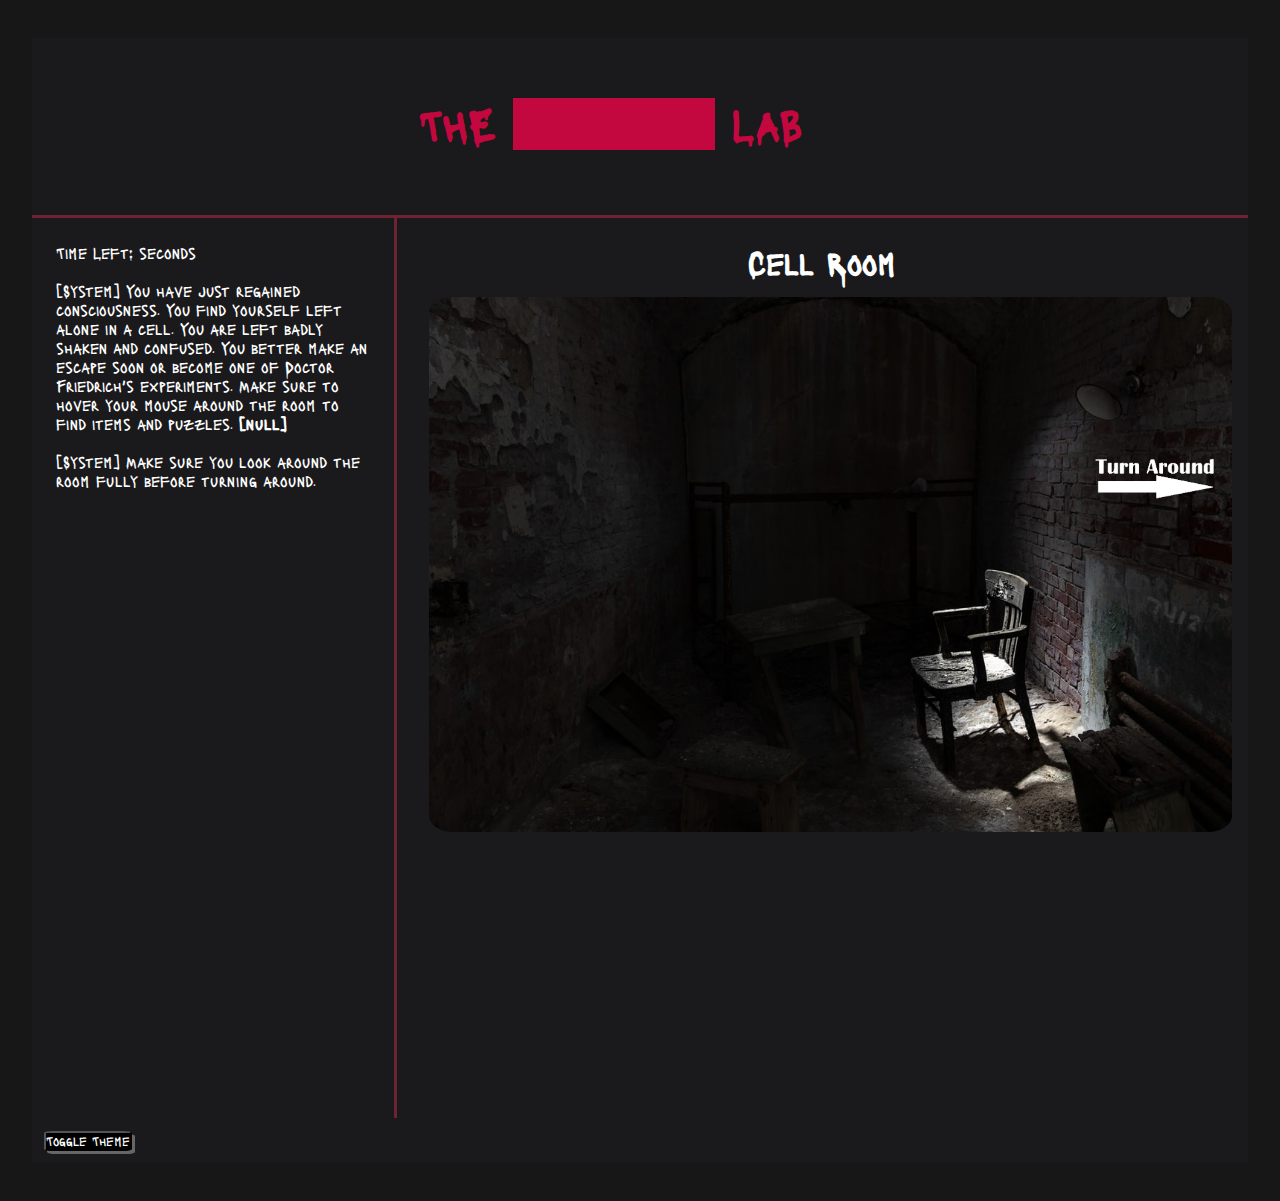
<file: Cell.html>
<!DOCTYPE html>
<html>

<head>
  <title>Redacted Lab - Cells</title>
  <link rel="stylesheet" href="css/style.css" type="text/css" />
  <link rel="stylesheet" href="css/room.css" type="text/css" />
  <link rel="stylesheet" href="css/cell.css" type="text/css" />
  <script src="js/cell.js"></script>
  <script src="js/global.js"></script>


</head>

<body onload="onLoad(); arrowClick();">
  <div id="wrapper">
    <div id="head">
        <h1 class="content" id="gameName">THE <span id="redactID" class="redact">REDACTED</span> LAB</h1>
    </div>

    <div class="row">
      <div id="col-left">
        <p>Time Left: <span id="timer"></span> seconds</p><br />
        <div id="gameText">
        </div>
      </div>

      <div id="col-right">
        <h2 id="roomName">Cell Room</h2>
        <div id="imageDiv">
        <button id="drawerButton" title="drawer" onclick="safeCode();"></button>
        <button id="arrowButton" title="Turn Around" onclick="arrowClick();"></button>
        <button id="lockPickButton" title="Lock Pick" onclick="LockPickClick();"></button>
        <button id="cellGateButton" title="Locked Cell Gate">  </button>
        <button id="gateLockButton" title="Cell Gate Lock" ondragover='onDragOver(event);' ondrop='onDrop(event);'></button>
        <button id="lockedDoorButton" title="Locked Door" onclick ="doorContrClick();"></button>
        <button id="doorControButtonTri" title="Triangle" onclick ="combinationDoorUnlock('Triangle');"></button>
        <button id="doorControButtonSqu" title="Square" onclick ="combinationDoorUnlock('Square');"></button>
        <button id="doorControButtonCir" title="Circle" onclick ="combinationDoorUnlock('Circle');"></button>
        <button id="doorControButtonX" title="Cross" onclick ="combinationDoorUnlock('Cross');"></button>
        <button id="lockPickInv" title="Lock pick" draggable="true" ondragstart='onDragStart(event);'>  </button>
        <button id="openDoorButton" title="Escape Cells Room" onclick ="doorOpenClick();"></button>
        <button id="codeDisplay" title="7412" onclick="codeClick();"></button>


        <!-- The Modal for Extra Note-->
        <button id="noteModal"title = "Dr Friedlich's victims diary" onclick = "expand()"></button>
        <div id="myModal" class="modal">
          <span class="close" onclick = "closeNote()">&times;</span>
          <img id="expandedNote">
          <div id="caption"></div>
        </div>

        <img id="background" src="images/Cell/CellRoomNum.png" alt="CellNum" width="100%" />
        </div>
      </div>

    </div>
    <div id="footer">
      <button id="colourMode" onclick="toggleColours();">Toggle Theme</button>
    </div>
  </div>
</body>

</html>
</file>
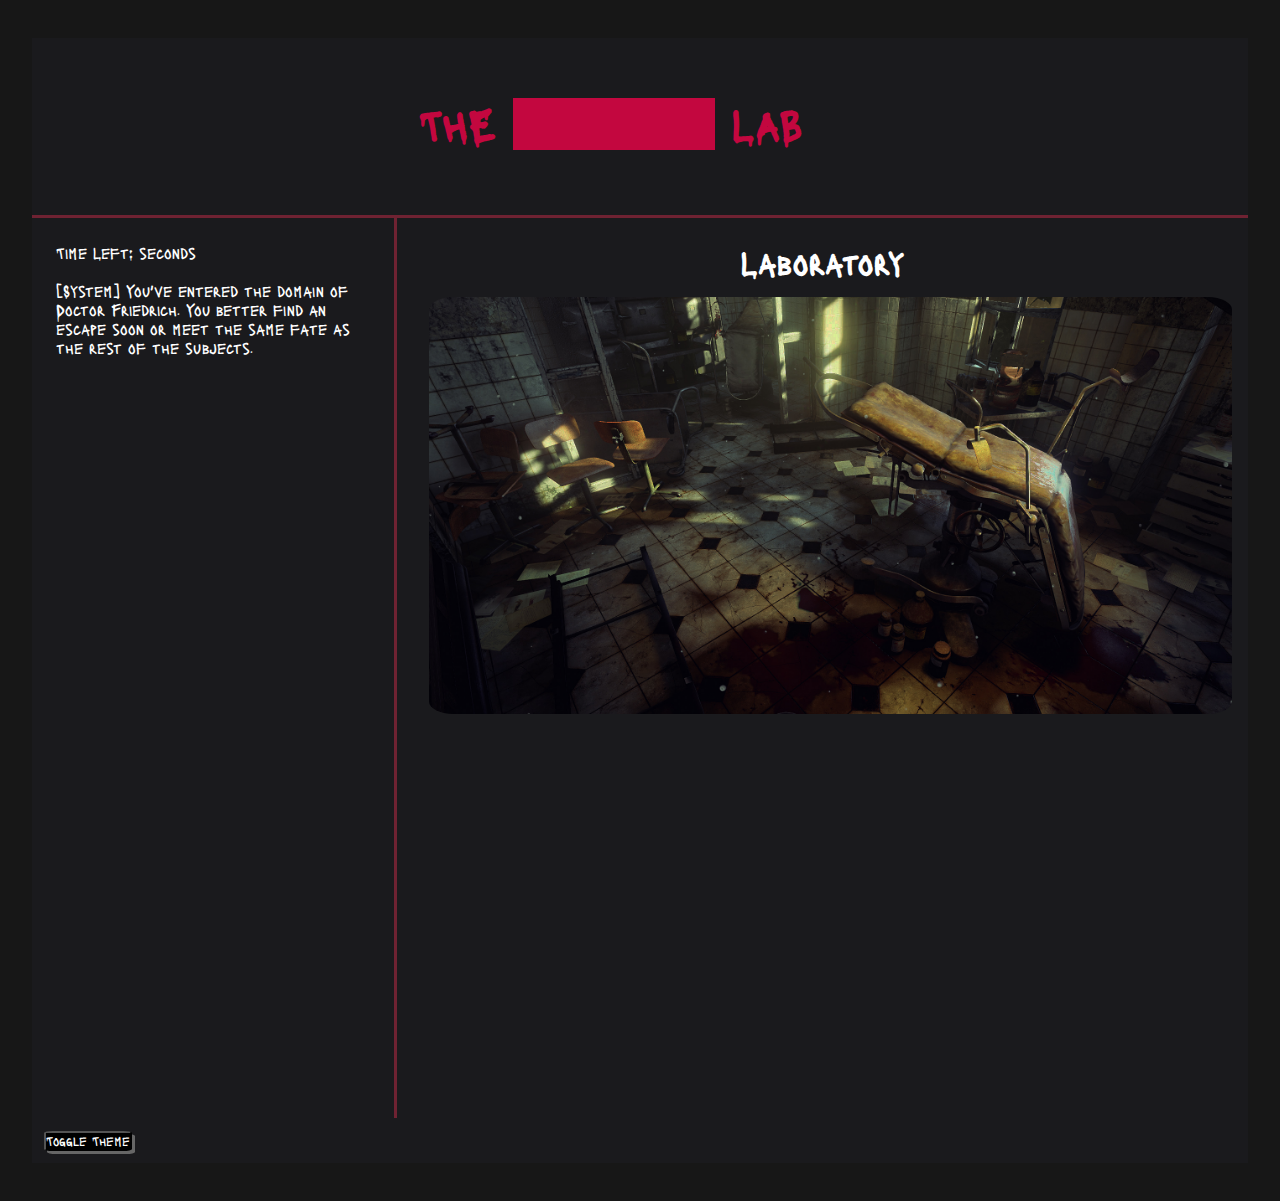
<file: laboratory.html>
<!DOCTYPE html>
<html>

<head>
  <title>Redacted Lab - Laboratory</title>
  <link rel="stylesheet" href="css/style.css" type="text/css" />
  <link rel="stylesheet" href="css/room.css" type="text/css" />
  <link rel="stylesheet" href="css/lab.css" type="text/css" />
  <script src="js/laboratory.js"></script>
  <script src="js/global.js"></script>
  <script src="js/start.js"></script>

</head>

<body>
  <div id="wrapper">
    <div id="head">
        <h1 class="content" id="gameName">THE <span id="redactID" class="redact">REDACTED</span> LAB</h1>
    </div>

    <div class="row">
      <div id="col-left">
        <p>Time Left: <span id="timer"></span> seconds</p><br />
        <p>[System] You've entered the domain of Doctor Friedrich. You better find an escape soon or meet the same fate as the rest of the subjects.</p><br/>
    </div>

      <div id="col-right">
        <h2 id="roomName">Laboratory</h2>
        <div id="imageDiv">
          <button id="drawerButton" title="drawer" onclick="drawerClick();"></button>
          <button id="noteButton" title="notes" onclick="noteClick();"></button>
          <button id="compartmentButton" title="compartment1" onclick="compartmentClick();"></button>
          <button id="compartment2Button" title="compartment2" onclick="compartment2Click();"></button>
          <button id="backButton" title="BackToDrawers" onclick="backClick();"></button>
          <button id="forwardButton" title="ForwardToLab" onclick="forwardClick();"></button>
          <button id="noteBackButton" title="backToNotes" onclick="noteBackClick();"></button>
          <button id="bookshelfButton" title="ToBookshelf" onclick="bookshelfClick();"></button>
          <button id="openshelfButton" title="ToHallwayDoor" onclick="openshelfClick();"></button>
          <button id="cellDoorButton" title="ToHallway" onclick="doorUnlockClick();"></button>

          <!-- The Modal for Extra Note-->
          <button id="noteModal" title="Note" onclick="expand()"></button>
          <div id="myModal" class="modal">
            <span class="close" onclick="closeNote()">&times;</span>
            <img id="expandedNote">
            <div id="caption"></div>
          </div>

          <img id="background" src="images/Lab/lab1.jpg" alt="Laboratory" />
        </div>
      </div>

    </div>
    <div id="footer">
      <button id="colourMode" onclick="toggleColours();">Toggle Theme</button>
    </div>
  </div>
</body>

</html>
</file>
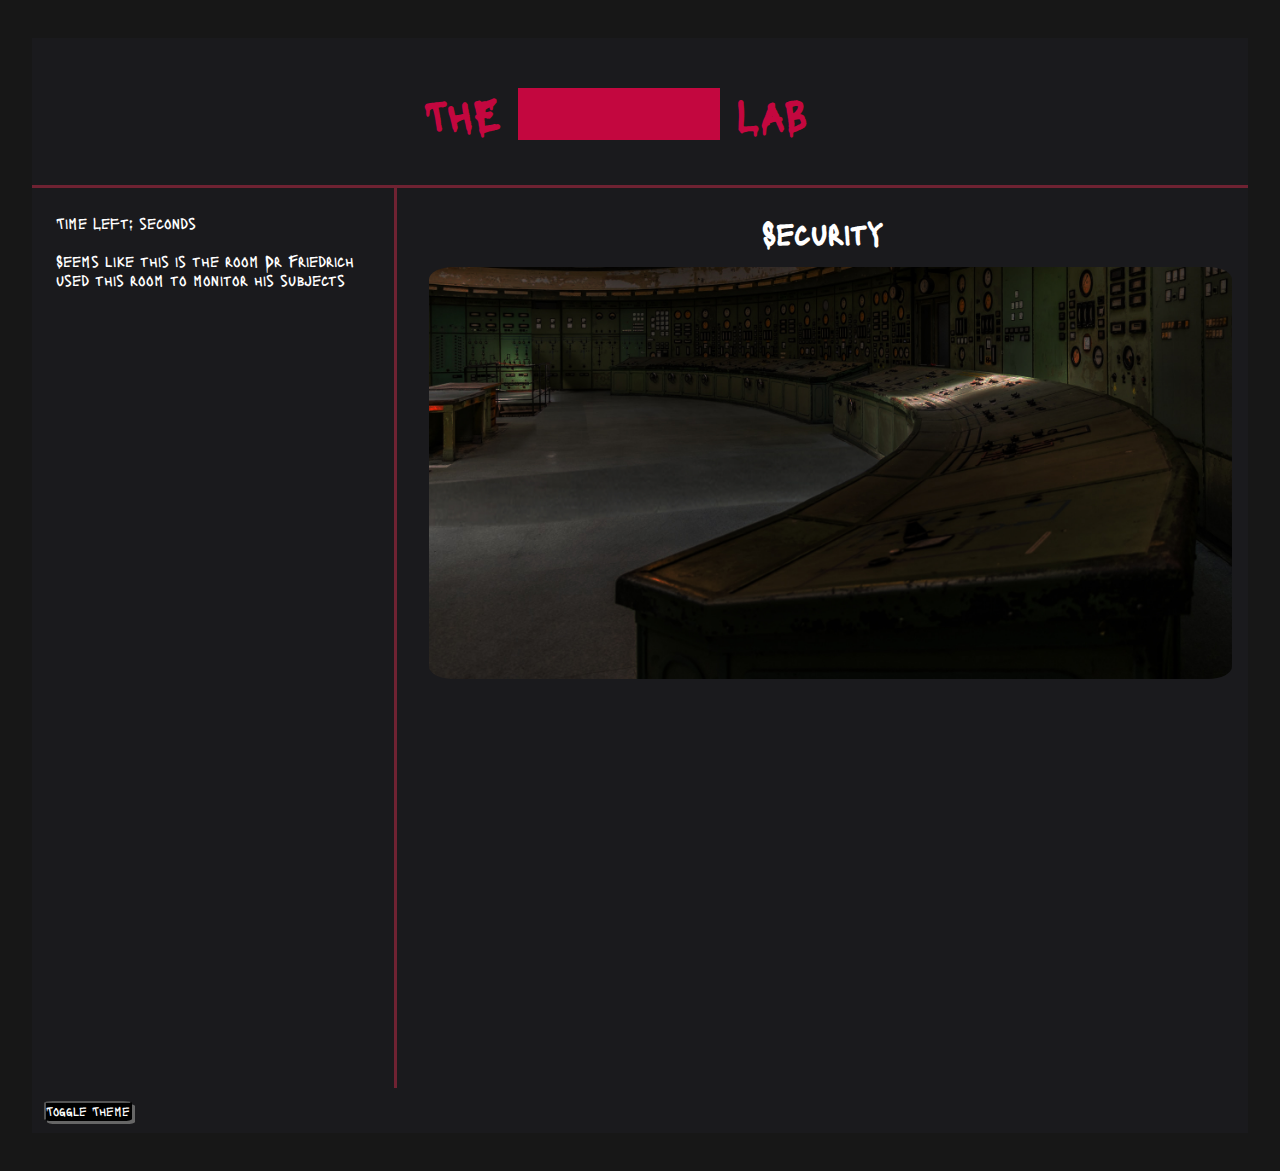
<file: security.html>
<!DOCTYPE html>
<html>

<head>
  <title>Security</title>

  <link rel="stylesheet" href="css/style.css" type="text/css" />
  <link rel="stylesheet" href="css/room.css" type="text/css" />
  <link rel="stylesheet" href="css/security.css" type="text/css" />

  <script src="js/security.js"></script>
  <script src="js/global.js"></script>

</head>

<body>
  <div id="wrapper">
    <div id="head">
      <h1 class="content" id="gameName">THE <span id="redactID" class="redact">REDACTED</span> LAB</h1>
    </div>
    <div class="row">

      <div id="col-left">
        <p>Time Left: <span id="timer"></span> seconds</p><br />
        <div id="gameText">
          <p> Seems like this is the room Dr Friedrich used this room to monitor his subjects </p>
        </div>

      </div>


      <div id="col-right">

        <h2 id="roomName">Security</h2>

        <div id="imageDiv">
          <div id="wiresImage" onmousemove="moveTorch(event)">

            <button id="backButton" title="Back" onclick="backToSecurity();">Back</button>
            <button id="wiresbutton" title="Electrical Wires" onclick="expandWires();"></button>
            <button id="doorbutton" title="Exit Door" onclick="exit();"></button>
            <button id="firstbutton" title="Press Button 1" onclick="unlock(1);"></button>
            <button id="secondbutton" title="Press Button 2" onclick="unlock(2);"></button>
            <button id="thirdbutton" title="Press Button 3" onclick="unlock(3);"></button>
            <button id="noteModal" title="Note" onclick="expand()"></button>
            <button id="melModalButton" title="Note" onclick="expandMel()"></button>


            <img id="roomImg" src="images/Security/ControlRoom (WIP).jpg" alt="ControlRoom" usemap="#wires">
            <!-- Wires room -->
            <button id="leftWire" class="booton" title="Loose Wire" onclick="wiresClick();"></button>

            <input id="passcodeLock" title="3 digit password lock" type="text" onkeyup="passwordEntered();">

            <div id="light"></div>
          </div>

          <!-- The Modal for Extra Note-->
          <div id="myModal" class="modal">
            <span class="noteClose" onclick="closeNote()">&times;</span>
            <img id="expandedNote" alt="Bloody note with 1,3,2">
            <div id="caption"></div>
          </div>

          <!-- The Modal for Mel's Note-->
          <div id="melModal" class="modal">
            <span class="melClose" onclick="closeMel()">&times;</span>
            <img id="expandedMel" alt="Letter to MEL, MEL was mentioned many times">
            <div id="melCaption"></div>
          </div>

        </div>

      </div>
    </div>
    <div id="footer">
      <button id="colourMode" onclick="toggleColours();buttonBorder();">Toggle Theme</button>
    </div>
  </div>

  </div>
  </div>

</body>

</html>
</file>
<file: css/style.css>
@import url('https://fonts.googleapis.com/css2?family=Lacquer&display=swap');

*{
  font-family: 'Lacquer', cursive;
}

.content {
  overflow: hidden;
  text-align: center;
  vertical-align: middle;
  font-size: 1.8em;
  -moz-user-select: -moz-none;
  -khtml-user-select: none;
  -webkit-user-select: none;
  -o-user-select: none;
}

.redact {
  background-color: #C3073F;
  min-width: 50%;
  -webkit-transition: background-color 500ms ease-out;
  -moz-transition: background-color 500ms ease-out;
  -o-transition: background-color 500ms ease-out;
  transition: background-color 500ms ease-out;
}

.content:hover .redact {
  background-color: rgba(0,0,0,0);
}

.content-black {
  overflow: hidden;
  text-align: center;
  vertical-align: middle;
  font-size: 1.8em;
  -moz-user-select: -moz-none;
  -khtml-user-select: none;
  -webkit-user-select: none;
  -o-user-select: none;
}

.redact-black {
  background-color: black;
  min-width: 50%;
  -webkit-transition: background-color 500ms ease-out;
  -moz-transition: background-color 500ms ease-out;
  -o-transition: background-color 500ms ease-out;
  transition: background-color 500ms ease-out;
}

.content-black:hover .redact-black {
  background-color: rgba(0,0,0,0);
}

.player {
  font-weight: bold;
}
</file>
<file: css/room.css>
@import url('https://fonts.googleapis.com/css2?family=Lacquer&display=swap');

*{
  font-family: 'Lacquer', cursive;
}

#gameName {
  overflow: hidden;
  text-align: center;
  vertical-align: middle;
  -moz-user-select: -moz-none;
  -khtml-user-select: none;
  -webkit-user-select: none;
  -o-user-select: none;
}

#redact {
  background-color: #C3073F;
  min-width: 50%;
  -webkit-transition: background-color 500ms ease-out;
  -moz-transition: background-color 500ms ease-out;
  -o-transition: background-color 500ms ease-out;
  transition: background-color 500ms ease-out;
}

#gameName:hover #redact {
  background-color: rgba(0,0,0,0);
}


* {
  box-sizing: border-box;
  margin: 0px;
  padding: 0px;
}

#wrapper {
  width: 95%;
  /* This sets the wrapper to take 95% of the browser window width */
  margin: 3% auto;
  /* the ‘auto’ part positions the #wrapper in the middle of the browser window */
  overflow: auto;
  background-color: #1A1A1D;
}

.dark-mode  {
  width: 95%;
  /* This sets the wrapper to take 95% of the browser window width */
  margin: 3% auto;
  /* the ‘auto’ part positions the #wrapper in the middle of the browser window */
  overflow: auto;
  background-color: white;
  border-radius: 2%;
}

body {
  font-family: verdana, sans-serif;
  background-color: #171717;
}

.row {
  display: flex;
}

#col-left {
  width: 30%;
  float: left;
  padding: 2%;
  color: white;
  border-right: 3px solid #6f2232;
  overflow: auto;
  height:100vh;
}

#col-right img {
  width: 100%;
  margin-left: 1%;
  border-radius: 3%;
}

#col-right {
  width: 70%;
  float: left;
  padding: 2%;
  text-align: center;
}

a {
  clear: both;
}

#imageDiv {
  position: relative;
}

#head {
  height: 7.5em;
  font-size: 1.5em;
  text-align: left;
  padding: 2.5em 2.5em 0em 0em;
  text-align: center;
  background-repeat: no-repeat;
  color: #C3073F;
  border-bottom: 3px solid #6f2232;
}

#roomName {
  color: white;
  padding-bottom: 2%;
  text-align: center;
  font-size: 2em;
}

#roomName-light {
  color: black;
  padding-bottom: 2%;
  text-align: center;
  font-size: 2em;
}

#img {
  display: block;
    border-radius: 8%;
}

@media only screen and (max-width: 768px) {
  #col-left {
    width: 100%;
    font-size: 12px;
  }

  #col-right {
    width: 100%;
    font-size: 12px;
  }
}

#colourMode{
    margin: 1%;
    position: relative;
    border-radius: 10%;
    cursor: pointer;
    text-align: center;
    text-decoration: none;
    background-color: black;
    color: white;
    box-shadow: 3px 3px #666;

}

#colourMode:active {
  background-color: black;
  color: white;
  box-shadow: 3px 3px #666;
  transform: translateY(4px);
}
</file>
<file: css/cell.css>
#drawerButton {
  border: none;
  display: block;
  width: 12%;
  top: 70%;
  right: 68%;
  height: 17%;
  position: absolute;
  cursor: pointer;
  background: none;
}

#arrowButton {
  border: none;
  display: block;
  width: 15%;
  top: 30%;
  right: 1%;
  height: 12%;
  position: absolute;
  cursor: pointer;
  background:url('../images/Cell/turnAroundMsg.png') no-repeat;
  background-size:100%;
}

#cellGateButton {
  border: none;
  position: absolute;
  width: 70%;
  top: 0%;
  right: -2%;
  height: 99%;
  background: url('../images/Cell/Cell-bars.png') no-repeat;
  background-size: 100%;
  display: none;
}

#codeDisplay {
  border: none;
  display: block;
  width: 10%;
  top: 53%;
  right: 1%;
  height: 12%;
  position: absolute;
  cursor: pointer;
  background: none;
}

#lockedDoorButton {
  border: none;
  cursor: pointer;
  position: absolute;
  width: 12%;
  top: 32%;
  right: 24%;
  height: 35%;
  background: none;
  display: none;
}

#openDoorButton {
  border: none;
  cursor: pointer;
  position: absolute;
  width: 12%;
  top: 32%;
  right: 24%;
  height: 35%;
  background: none;
  display: none;
}

#doorControButtonTri {
  border: none;
  cursor: pointer;
  position: absolute;
  width: 5%;
  top: 34%;
  right: 36.9%;
  height: 7%;
  background: url('../images/Cell/triButtonImg.png') no-repeat;
  background-size: 100%;
  display: none;
}

#gateLockButton{
  border: 1px solid black;
  position: absolute;
  cursor: pointer;
  width: 6.1%;
  top: 60%;
  right: 45%;
  height: 8%;
  background:none;
  background-size: 100%;
  display: none;
}


#doorControButtonCir {
  border: none;
  cursor: pointer;
  position: absolute;
  width: 5%;
  top: 42%;
  right: 36.8%;
  height: 7%;
  background: url('../images/Cell/cirButtonImg.png') no-repeat;
  background-size: 100%;
  display: none;
}

#doorControButtonSqu {
  border: none;
  cursor: pointer;
  position: absolute;
  width: 5%;
  top: 50%;
  right: 36.6%;
  height: 7%;
  background: url('../images/Cell/squButtonImg.png') no-repeat;
  background-size: 100%;
  display: none;
}

#doorControButtonX {
  border: none;
  cursor: pointer;
  position: absolute;
  width: 5%;
  top: 58%;
  right: 36.4%;
  height: 7%;
  background: url('../images/Cell/xButtonImg.png') no-repeat;
  background-size: 100%;
  display: none;
}

#lockPickButton {
  border: none;
  display: block;
  width: 6%;
  top: 67%;
  right: 32%;
  height: 5%;
  position: absolute;
  cursor: pointer;
  background: url('../images/Cell/lockPickimg.png') no-repeat;
  background-size: 100%;

}

#noteModal {
  border: 2px solid red;
  display: none;
  width: 8%;
  height: 15%;
  top: 83%;
  right: 90%;
  cursor: pointer;
  position: absolute;
  background:url('../images/Cell/victimsDiary.png') no-repeat;
  background-size:100%;
}

#lockPickInv {
  border: 2px solid red;
  display: none;
  width: 8%;
  height: 5%;
  top: 93%;
  right: 81%;
  cursor: pointer;
  position: absolute;
  background:url('../images/Cell/lockPickimg.png') no-repeat;
  background-color: silver;
  background-size:100%;
}


/* The expanded note */
.modal {
  display: none; /* Hidden by default */
  position: fixed; /* Stay in place */
  z-index: 1; /* Sit on top */
  padding-top: 100px; /* Location of the box */
  left: 0;
  top: 0;
  width: 100%; /* Full width */
  height: 100%; /* Full height */
  overflow: auto; /* Enable scroll if needed */
  background-color: rgb(0,0,0); /* Fallback color */
  background-color: rgba(0,0,0,0.9); /* Black w/ opacity */
}

/* Caption of Modal Image */
#caption {
  margin: auto;
  display: block;
  width: 80%;
  max-width: 700px;
  text-align: center;
  color: #ccc;
  padding: 10px 0;
  height: 150px;
}

#expandedNote{
  margin: 50px, 50px, 50px, 50px
  display: block;
  width: 80%;
  justify-content: center;
  max-width: 700px;
}

/* The Close Button */
.close {
  position: absolute;
  top: 15px;
  right: 35px;
  color: #f1f1f1;
  font-size: 40px;
  font-weight: bold;
  transition: 0.3s;
}

.close:hover,
.close:focus {
  color: #bbb;
  text-decoration: none;
  cursor: pointer;
}
</file>
<file: css/lab.css>
/** Buttons **/

#drawerButton {
  border: none;
  display: block;
  width: 12%;
  top: 30%;
  right: -1%;
  height: 35%;
  position: absolute;
  cursor: pointer;
  background: none;
}

#noteButton {
  border: none;
  display: none;
  width: 12%;
  top: 60%;
  right: 70%;
  height: 21%;
  position: absolute;
  cursor: pointer;
  background: none;
}

#compartmentButton {
  border: none;
  display: none;
  width: 12%;
  top: 45%;
  right: 57%;
  height: 21%;
  position: absolute;
  cursor: pointer;
  background: none;
}

#compartment2Button {
  border: none;
  display: none;
  width: 30%;
  top: 72%;
  right: 14%;
  height: 28%;
  position: absolute;
  cursor: pointer;
  background: none;
}

#noteModal {
  border: none;
  display: none;
  width: 15%;
  height: 33%;
  top: 40%;
  right: 45%;
  position: absolute;
  cursor: pointer;
  background: none;
}

#backButton {
  border: none;
  display: none;
  width: 20%;
  top: 0%;
  right: -1%;
  height: 100%;
  position: absolute;
  cursor: pointer;
  background: none;
}

#forwardButton {
  border: none;
  display: none;
  width: 20%;
  top: 0%;
  right: 79%;
  height: 100%;
  position: absolute;
  cursor: pointer;
  background: none;
}

#noteBackButton {
  border: none;
  display: none;
  width: 10%;
  top: 82%;
  right: 63%;
  height: 15%;
  position: absolute;
  cursor: pointer;
  background: none;
}

#bookshelfButton {
  border: none;
  display: none;
  width: 20%;
  top: 0%;
  right: -1%;
  height: 100%;
  position: absolute;
  cursor: pointer;
  background: none;
}

#openshelfButton {
  border: none;
  display: none;
  width: 17%;
  top: 20%;
  right: 27%;
  height: 80%;
  position: absolute;
  cursor: pointer;
  background: none;
}

#cellDoorButton {
  border: none;
  display: none;
  width: 15%;
  top: 38%;
  right: 57%;
  height: 22%;
  position: absolute;
  cursor: pointer;
  background: none;
}

/* The expanded note */
.modal {
  display: none;
  /* Hidden by default */
  position: fixed;
  /* Stay in place */
  z-index: 1;
  /* Sit on top */
  padding-top: 100px;
  /* Location of the box */
  left: 0;
  top: 0;
  width: 100%;
  /* Full width */
  height: 100%;
  /* Full height */
  overflow: auto;
  /* Enable scroll if needed */
  background-color: rgb(0, 0, 0);
  /* Fallback color */
  background-color: rgba(0, 0, 0, 0.9);
  /* Black w/ opacity */
}

/* Caption of Modal Image */
#caption {
  margin: auto;
  display: block;
  width: 80%;
  max-width: 700px;
  text-align: center;
  color: #ccc;
  padding: 10px 0;
  height: 150px;
}

#expandedNote {
  margin: 50px, 50px, 50px, 50px display: block;
  width: 80%;
  justify-content: center;
  max-width: 700px;
}

/* The Close Button */
.close {
  position: absolute;
  top: 15px;
  right: 35px;
  color: #f1f1f1;
  font-size: 40px;
  font-weight: bold;
  transition: 0.3s;
}

.close:hover,
.close:focus {
  color: #bbb;
  text-decoration: none;
  cursor: pointer;
}
}
</file>
<file: css/security.css>
#myModal #expandedNote{
  right: 50%;
  justify-content: center;
  max-width: 700px;

  width:50%;
  display: block;
  margin-left: auto;
  margin-right: auto;
}

#melModal #expandedMel{
  right: 50%;
  justify-content: center;
  max-width: 700px;

  width:50%;
  display: block;
  margin-left: auto;
  margin-right: auto;
}

#light {
  display: none;
  position: absolute;
  top: 0;
  left:1% ;

  width: 100%;
  height: 100%;
  pointer-events: none;

  background: radial-gradient(circle at var(--x) var(--y),
   #ffeeaa30 6%, rgba(0,0,0,.985) 10%);
}

#head {
  height: 150px;
  font-size: 1.5em;
  text-align: left;
  padding: 50px 50px 0px 0px;
  text-align: center;
  background-repeat: no-repeat;
  color: #C3073F;
  border-bottom: 3px solid #6f2232;
}

#roomName {
  color: white;
  padding-bottom: 2%;
  text-align: center;
  font-size: 2em;
}

#wiresbutton {
  display:none;
  border: 0px solid black;
  width: 16%;
  top: 25%;
  right: 25%;
  height: 8%;
  position: absolute;
  cursor: pointer;
  background: none;
}

#wiresbutton:hover {
  border: 2px solid black;
}

#doorbutton {
  border: 0px solid black;
  width: 4%;
  top: 9%;
  right: 34%;
  height: 14%;
  position: absolute;
  cursor: pointer;
  background: none;
}

#doorbutton:hover {
  border: 2px solid black;
}

/* Buttons to be pressed in a certain order*/
#firstbutton {
  border: 0px solid black;
  width: 3.5%;
  height: 5%;
  top: 10%;
  right: 90.5%;
  position: absolute;
  cursor: pointer;
  background: none;
}

#firstbutton:hover {
  border: 2px solid black;
}

#secondbutton {
  border: 0px solid black;
  width: 3.5%;
  height: 5%;
  top: 10%;
  right: 86.5%;
  position: absolute;
  cursor: pointer;
  background: none;
}

#secondbutton:hover {
  border: 2px solid black;
}

#thirdbutton {
  border: 0px solid black;
  width: 3.5%;
  height: 5%;
  top: 10%;
  right: 82.5%;
  position: absolute;
  cursor: pointer;
  background: none;
}

#thirdbutton:hover {
  border: 2px solid black;
}

#noteModal {
  border: 0px solid black;
  width: 4.5%;
  height: 6%;
  top: 27%;
  right: 93.5%;
  position: absolute;
  cursor: pointer;
  background: none;
}

#noteModal:hover {
  border: 2px solid black;
}

#melModalButton {
    border: 0px solid black;
    width: 12.5%;
    height: 14%;
    top: 11%;
    right: 85.5%;
    position: absolute;
    cursor: pointer;
    background: none;
    display: none;
}

#melModalButton:hover {
  border: 2px solid black;
}

/* The expanded note */
.modal {
  display: none;
  /* Hidden by default */
  position: fixed;
  /* Stay in place */
  z-index: 1;
  /* Sit on top */
  padding-top: 100px;
  /* Location of the box */
  left: 0;
  top: 0;
  width: 100%;
  /* Full width */
  height: 100%;
  /* Full height */
  overflow: auto;
  /* Enable scroll if needed */
  background-color: rgb(0, 0, 0);
  /* Fallback color */
  background-color: rgba(0, 0, 0, 0.9);
  /* Black w/ opacity */
}


/* Caption of Modal Image */
#caption {
  margin: auto;
  display: block;
  width: 80%;
  max-width: 700px;
  text-align: center;
  color: #ccc;
  padding: 10px 0;
  height: 150px;
}

/* Caption of Modal Image */
#melCaption {
  margin: auto;
  display: block;
  width: 80%;
  max-width: 700px;
  text-align: center;
  color: #ccc;
  padding: 10px 0;
  height: 150px;
}

#expandedMel {
  margin: auto;
  display: none;
  width: 80%;
  right: 50%;
  justify-content: center;
  max-width: 700px;
}

/* The Close Button */
.close {
  position: absolute;
  top: 15px;
  right: 35px;
  color: #f1f1f1;
  font-size: 40px;
  font-weight: bold;
  transition: 0.3s;
}

.close:hover,
.close:focus {
  color: #bbb;
  text-decoration: none;
  cursor: pointer;
}

/* The Close Button */
.noteClose {
  position: absolute;
  top: 15px;
  right: 35px;
  color: #f1f1f1;
  font-size: 40px;
  font-weight: bold;
  transition: 0.3s;
}

.noteClose:hover,
.noteClose:focus {
  color: #bbb;
  text-decoration: none;
  cursor: pointer;
}

/* The Close Button */
.noteClose {
  position: absolute;
  top: 15px;
  right: 35px;
  color: #f1f1f1;
  font-size: 40px;
  font-weight: bold;
  transition: 0.3s;
}

.melClose:hover,
.melClose:focus {
  color: #bbb;
  text-decoration: none;
  cursor: pointer;
}

/* The Close Button */
.melClose {
  position: absolute;
  top: 15px;
  right: 35px;
  color: #f1f1f1;
  font-size: 40px;
  font-weight: bold;
  transition: 0.3s;
}

/*Left wire button to fix it*/
#leftWire {
  border: 0px solid black;
  width: 3.5%;
  height: 5%;
  top: 34%;
  right: 56%;
  position: absolute;
  cursor: pointer;
  background: none;
  display:none;
}

/*Left wire button to fix it*/
#leftWire:hover,
#leftWire:focus {
  border: 2px solid black;
}

#roomImg{
  width: 100%;
  height: 80%;
  display: block;
}

#backButton{
  display:none;
  border: 0px solid black;
  width: 3.5%;
  height: 5%;
  top: 1%;
  right: 95%;
  position: absolute;
  cursor: pointer;
  background: none;
  color: white;
}

#backButton:hover{
  border: 1px solid black;}

#col-left{
  overflow-y: auto;
  overflow-x: hidden;
  max-height: 1000px;
}

#passcodeLock {
    top: 6.5%;
    right: 38%;
    position: absolute;
    height: 6.2%;
    width: 13.5%;
    font-size:200%;
    display: none;
    background-color: grey;
    border: 1px white solid;
}
</file>
